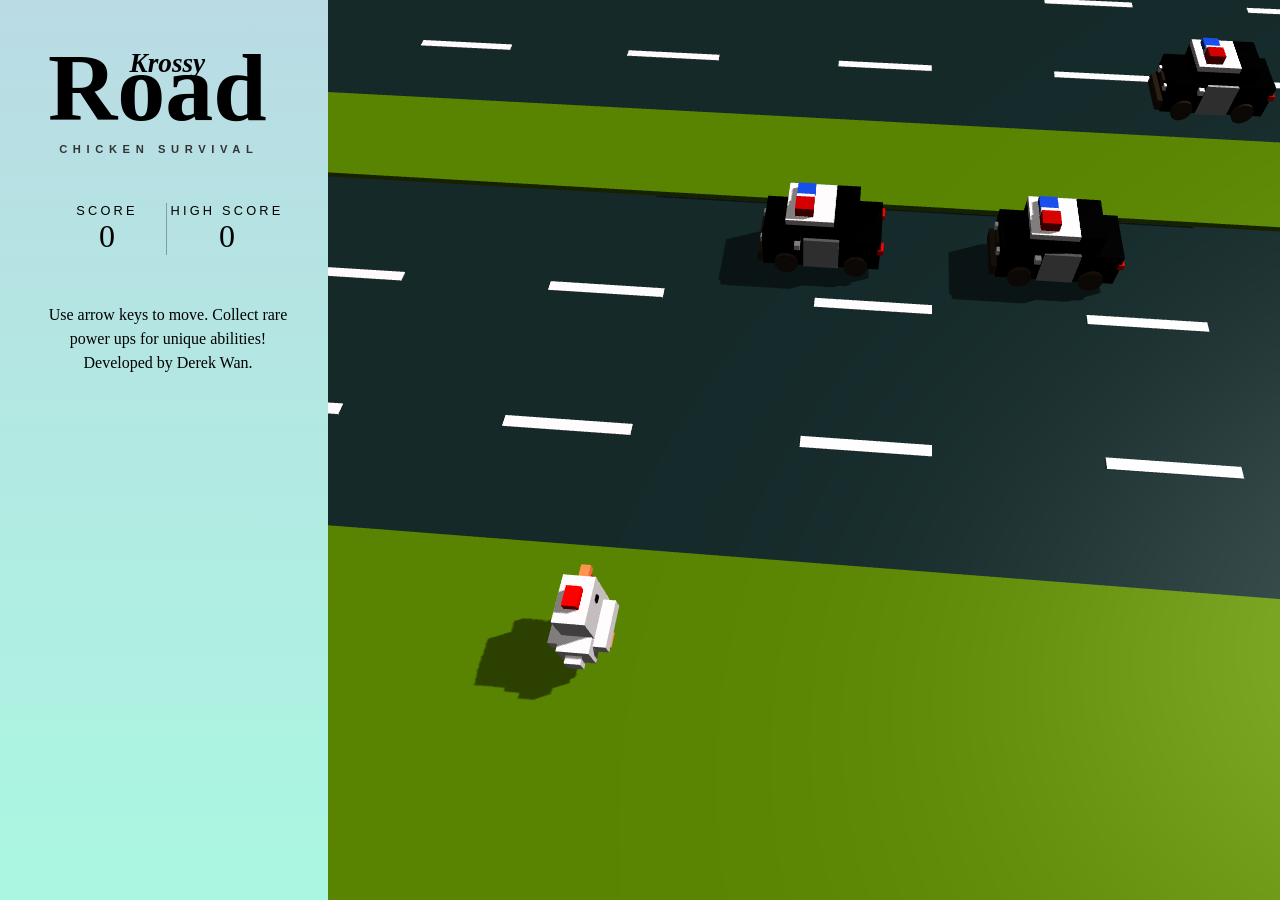
<file: index.html>
<html>
	<head>
		<script type="text/javascript" src="js/three.min.js"></script>
		<script src="js/display.js"></script>
		<link href="style.css" rel="stylesheet">
	</head>
	<body>
		
			<div class="panel">
			<h1>
				<span class="the">Krossy</span>
				<span class="title">Road</span>
				<span class="byline">Chicken Survival</span>
			</h1>
			<div class="entries">
				<div class="entry">
					<label>Score</label>
					<p id="time" class="time">0</p>
				</div>
				<div class="entry">
					<label>High Score</label>
					<p id="displayedHighScore" class="time">0</p>
				</div>
			</div>
			<p class="instructions">Use arrow keys to move. Collect rare power ups for unique abilities! <br/> Developed by Derek Wan.</p>
		</div>

		<div id="world"></div>
	</body>
</html>
</file>
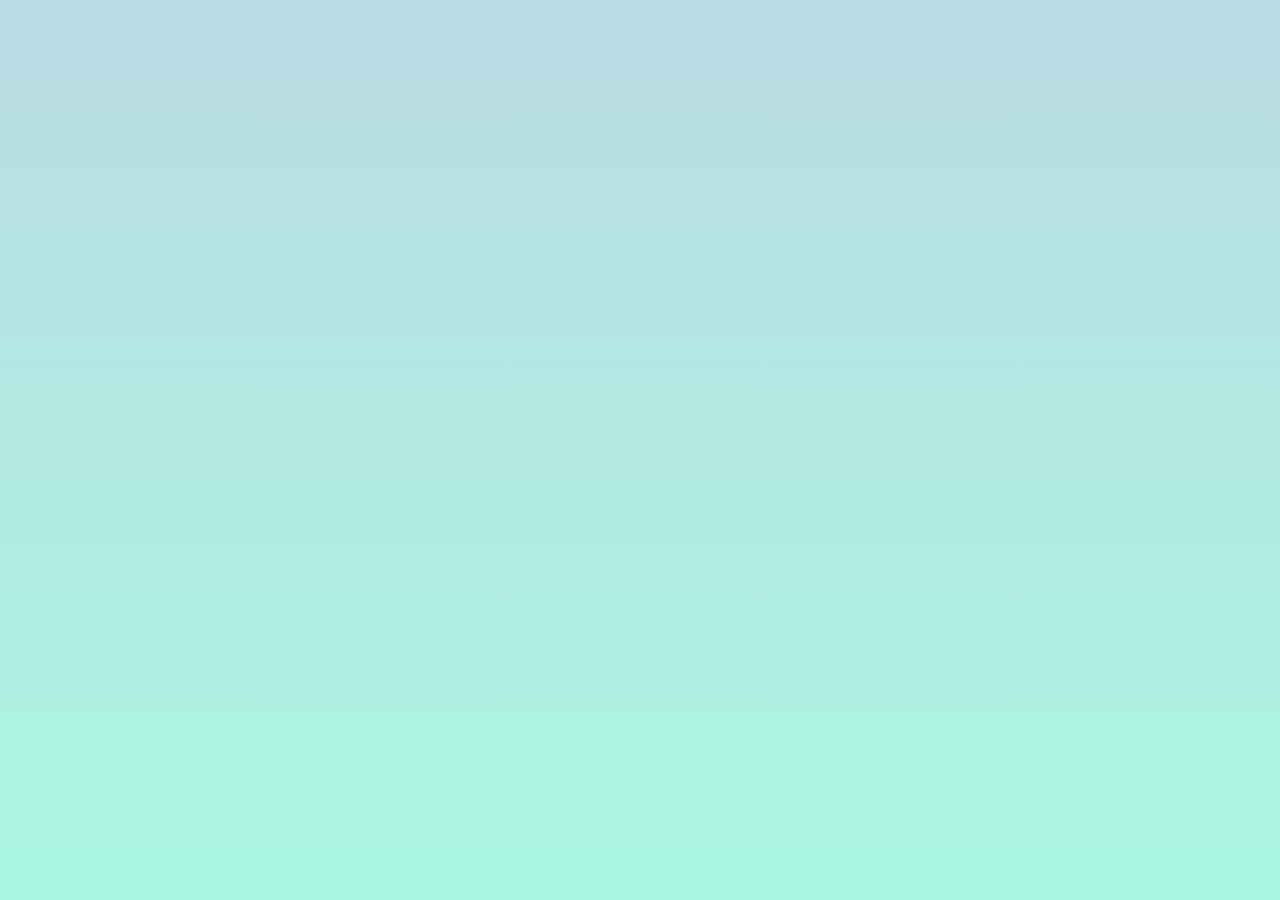
<file: display.html>
<html>
	<head>
		<script type="text/javascript" src="js/three.min.js"></script>
		<script src="js/display.js"></script>
		<link href="style.css" rel="stylesheet">
	</head>
	<body>
		<div id="world"></div>
	</body>
</html>
</file>
<file: style.css>
* {
    margin:0;
    padding:0;
    font-family:'Avenir Next', Avenir, 'Helvetica Neue', Helvetica, Arial, sans-serif;
}

html, body {
  width:100%;
  height:100%;
}

html, body {
    background: linear-gradient(#badbe4, #aaf7e1);
}

#world {
	position: fixed;
	width: 90%;
	height: 100%;
	right: -200;
	overflow: hidden;
}

.panel {
    position:fixed;
    top:0;
    left:0;
    padding:2em 3em;
    width:15em;
}

h1 {
    font-family: 'Playfair Display', serif;
    float:left;
    z-index:100;
    position:relative;
}

h1 * {
    float:left;
}

h1 .title {
    font-family:inherit;
    font-weight:700;
    font-size:3em;
}

h1 .the {
    font-family:"Playfair Display script=all rev=1";
    font-style:italic;
    font-weight:700;
    font-size:0.85em;
    position:absolute;
    top:0.6em;
    left:3em;
    width:auto;
}

h1 .byline {
    text-transform:uppercase;
    color:#333;
    letter-spacing:0.5em;
    font-size:0.35em;
    font-weight:600;
    width:100%;
    padding-left:1em;
}

.entries {
    margin-top:3em;
    width:100%;
    float:left;
}
.entry {
    float:left;
    width:50%;
    margin-left:-1px;
    text-align:center;
}
.entry p {
    width:100%;
    text-align:center;
    font-family:'Playfair Display';
    font-size:2em;
}
.entry label {
    text-align:center;
    text-transform:uppercase;
    letter-spacing:0.25em;
    font-size:0.8em;
    width:100%;
    float:left;
}
.entry + .entry {
    border-left:1px solid rgba(0,0,0,0.3);
}

.status {
    width:70%;
    display:inline-block;
    float:none;
    height:0.6em;
    background-color:rgba(0,0,0,0.5);
    border-radius:0.6em;
    margin:1.25em 0;
}

.fill {
    background-color:#f90;
    height:0.4em;
    width:95%;
    margin-top:0.1em;
    display:inline-block;
    float:none;
    background-color:#be1e2d;
    border-radius:0.6em;
}

.instructions {
    margin-top:3em;
    float:left;
    font-family:'Playfair Display';
    text-align:center;
    line-height:150%;
}
</file>
